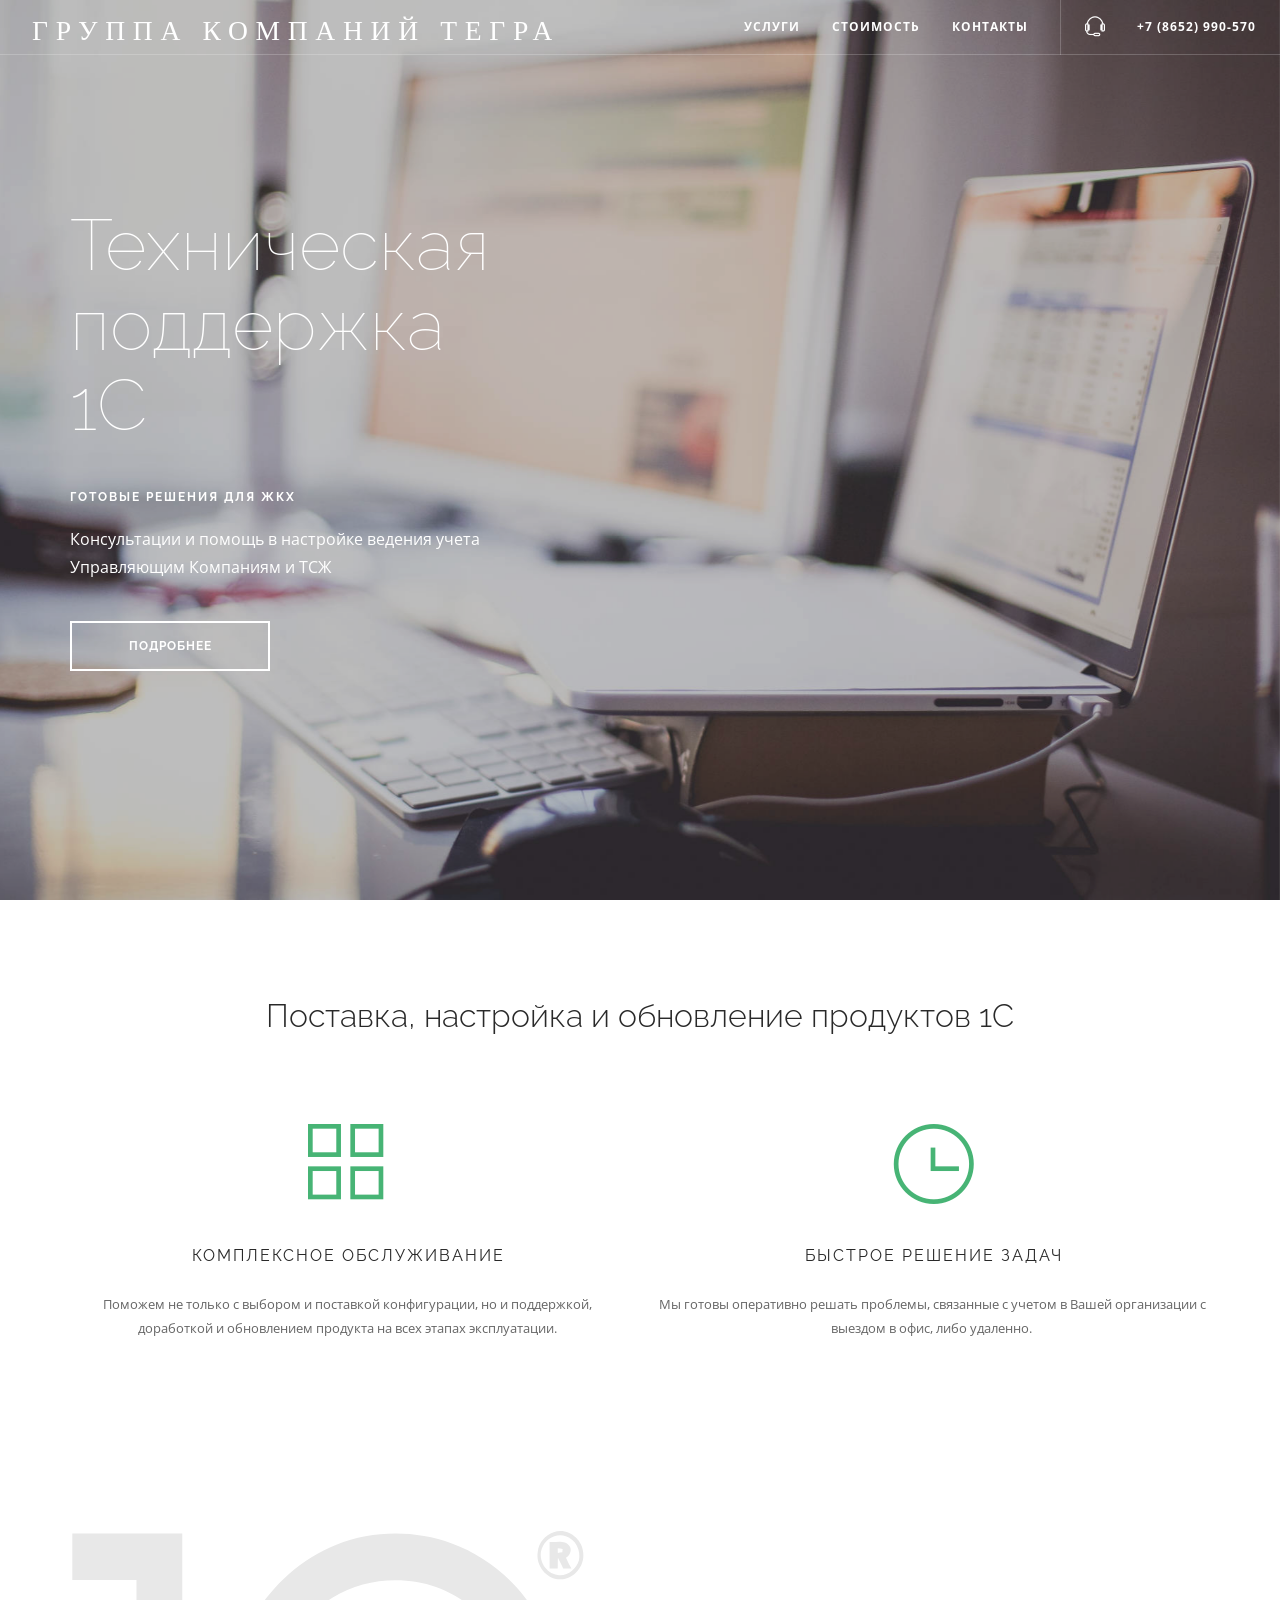
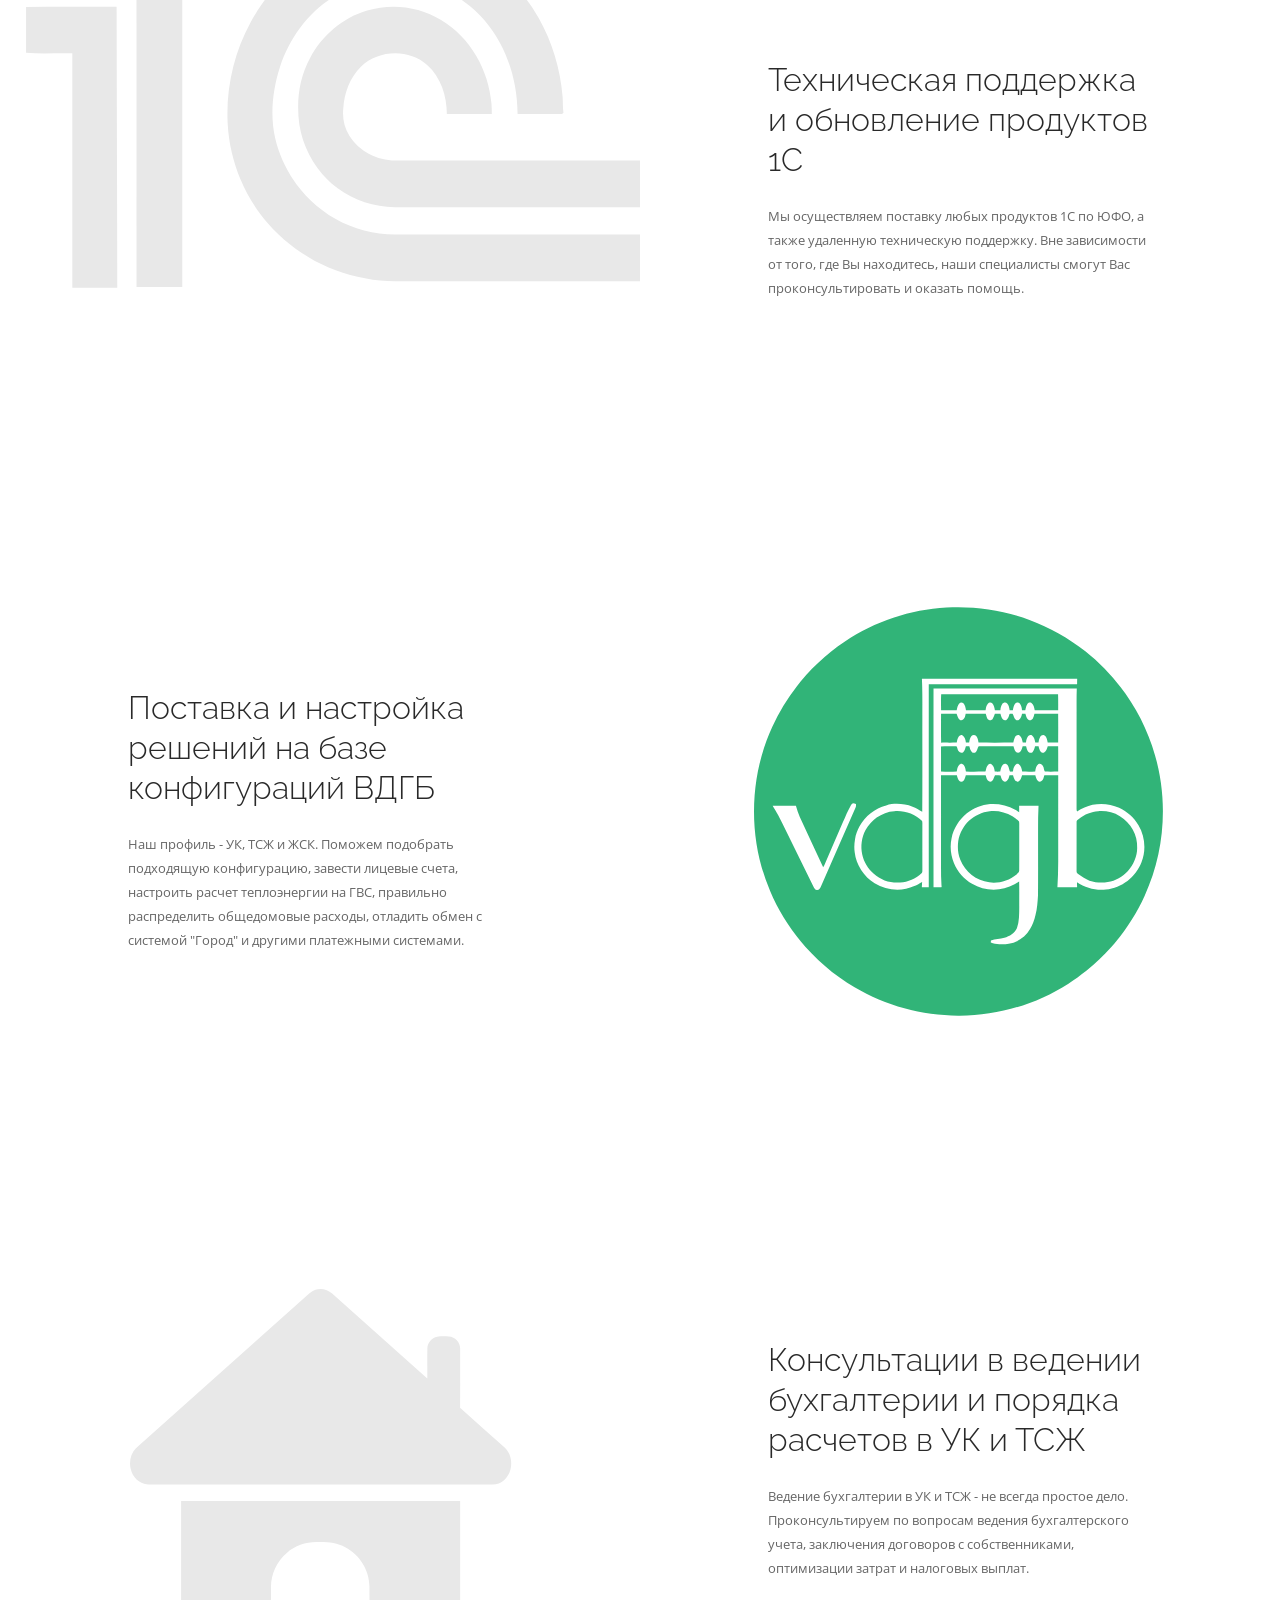
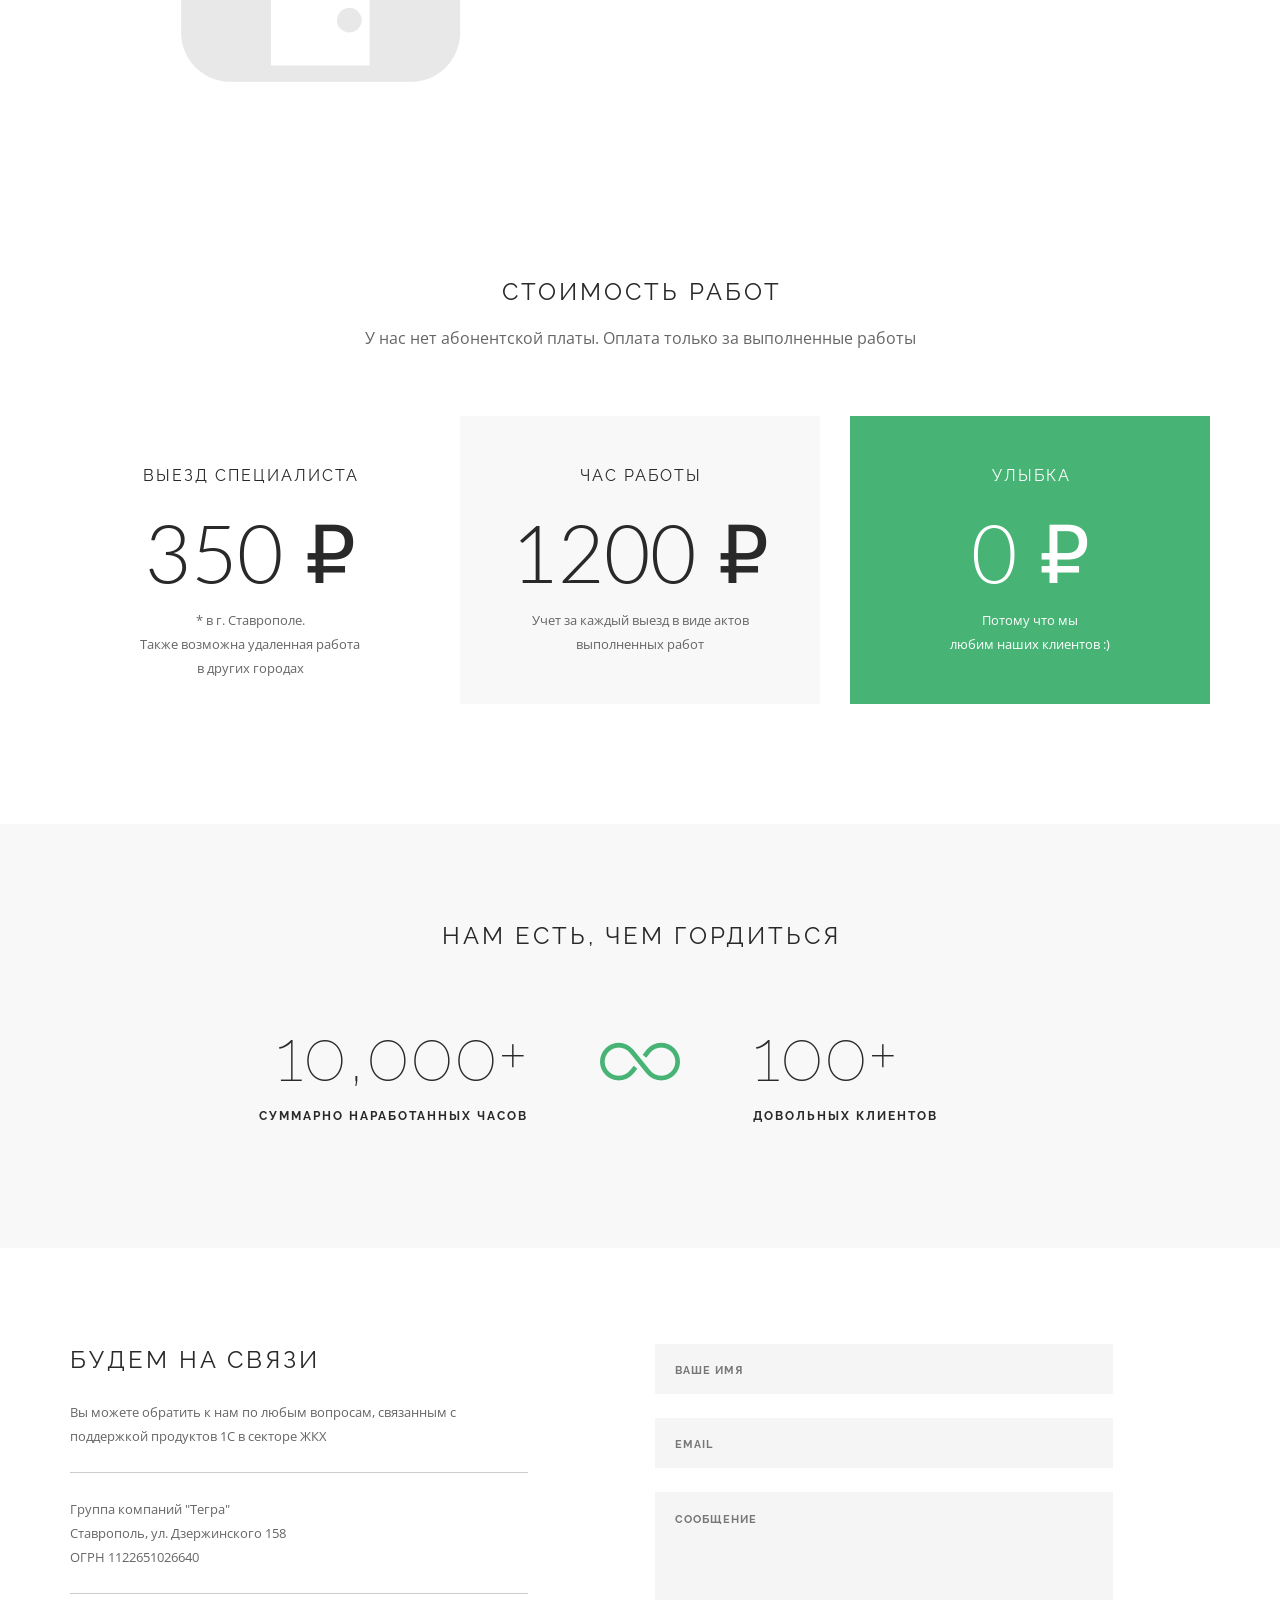
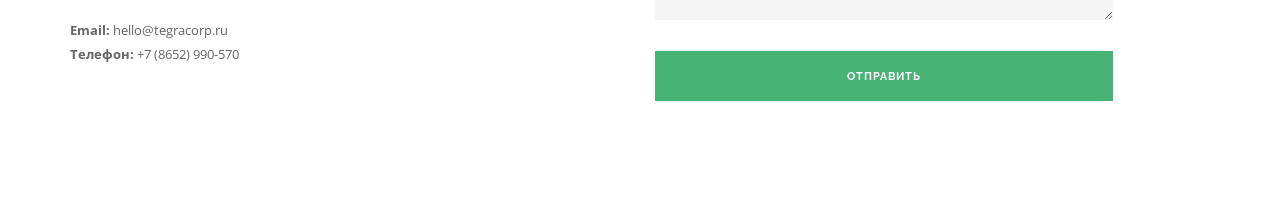
<file: index.html>
<!doctype html>
<html lang="ru">
<head>
        <meta charset="utf-8">
        <title>Техническая поддержка 1С в Управляющих Компаниях и ТСЖ | Группа компаний Тегра</title>
        <meta name="viewport" content="width=device-width, initial-scale=1.0">
        <link href="css/bootstrap.css" rel="stylesheet" type="text/css" media="all" />
        <link href="css/themify-icons.css" rel="stylesheet" type="text/css" media="all" />
        <link href="css/theme.css" rel="stylesheet" type="text/css" media="all" />
        <link href='https://fonts.googleapis.com/css?family=Lato:300,400%7CRaleway:100,400,300,500,600,700%7COpen+Sans:400,500,600' rel='stylesheet' type='text/css'>
    </head>
    <body>
	<div class="nav-container">
		<nav class="absolute transparent">
			<div class="nav-bar">
				<div class="module left">
					<a href="http://tegracorp.ru/">
						<img class="logo logo-light" alt="Тегра" src="img/logo-light.svg" />
						<img class="logo logo-dark" alt="Тегра" src="img/logo-dark.svg" />
					</a>
				</div>
				<div class="module widget-handle mobile-toggle right visible-sm visible-xs">
					<i class="ti-menu"></i>
				</div>
				<div class="module-group right">
					<div class="module left">
						<ul class="menu">
							<li>
								<a href="#service">Услуги</a>
							</li>
							<li>
								<a href="#price">Стоимость</a>
							</li>
							<li>
								<a href="#contact">Контакты</a>
							</li>
							</ul>
						</div>
					<!--end of menu module-->
					<div class="module widget-handle language left">
						<ul class="menu">
							<li>
								<i class="ti-headphone-alt"></i>
							</li>
							<li>
								<a href="tel:+78652990570">+7 (8652) 990-570</a>
							</li>
						</ul>
					</div>
					<!-- <div class="module widget-handle language left">
						<ul class="menu">
							<li class="has-dropdown">
								<a href="#">Поделиться</a>
								<ul>
									<li>
										<a href="http://fb.com/tegracorp">Facebook</a>
									</li>
									<li>
										<a href="http://twitter.com/tegracorp">Twitter</a>
									</li>
									<li>
										<a href="http://vk.com/tegracorp">VK</a>
									</li>
								</ul>
							</li>
						</ul>
					</div> -->
				</div>
				<!--end of module group-->
			</div>
		</nav>
	</div>
	<div class="main-container">
		<section class="projects cover fullscreen image-slider slider-all-controls controls-inside parallax hidden-xs">
		<ul class="slides">
			<li class="overlay image-bg flex-active-slide">
				<div class="background-image-holder fadeIn">
					<img alt="image" class="background-image" src="img/2.jpg">
				</div>
				<div class="container v-align-transform">
					<div class="row">
						<div class="col-sm-8 col-md-5">
							<h1 class="mb40 mb-xs-16 large">Техническая поддержка 1С</h1>
							<h6 class="uppercase mb16">Готовые решения для ЖКХ</h6>
							<p class="lead mb40">Консультации и помощь в настройке ведения учета Управляющим Компаниям и ТСЖ</p>
							<a class="btn btn-lg" href="#service">ПОДРОБНЕЕ</a>
						</div>
					</div>

				</div>

			</li>
		</ul>
	<ol class="flex-control-nav flex-control-paging"></ol>
			<ul class="flex-direction-nav">
				<li>
					<a class="flex-prev flex-disabled" href="#" tabindex="-1">Назад</a>
				</li>
				<li>
					<a class="flex-next flex-disabled" href="#" tabindex="-1">Вперед</a>
				</li>
			</ul>
		</section>
		<section class="toggle-bg-mrv">
		<div class="container">
			<a name="service"></a>
			<div class="row mb64 mb-xs-24">
				<div class="col-sm-12 col-md-10 col-md-offset-1 text-center">
					<h3>Поставка, настройка и обновление продуктов 1С</h3>
				</div>
			</div>

			<div class="row">
				<div class="text-center col-sm-6">
					<div class="feature">
						<div class="text-center">
							<i class="ti-layout-grid2 icon-lg mb40 mb-xs-24 inline-block color-primary"></i>
							<h5 class="uppercase">КОМПЛЕКСНОЕ ОБСЛУЖИВАНИЕ</h5>
						</div>
						<p>Поможем не только с выбором и поставкой конфигурации, но и поддержкой, доработкой и обновлением продукта на всех этапах эксплуатации.</p>
					</div>
				</div>
				<div class="text-center col-sm-6">
					<div class="feature">
						<div class="text-center">
							<i class="mb40 mb-xs-24 inline-block color-primary ti-time icon-lg"></i>
							<h5 class="uppercase">БЫСТРОЕ РЕШЕНИЕ ЗАДАЧ</h5>
						</div>
						<p>Мы готовы оперативно решать проблемы, связанные с учетом в Вашей организации с выездом в офис, либо удаленно.&nbsp;</p>
					</div>

				</div>
			</div>
		</div>
	</section>
		<section class="image-square left toggle-bg-mrv">
		<div class="col-md-6 image">
			<div class="background-image-holder fadeIn">
				<img alt="image" class="background-image" src="img/1c.svg">
			</div>
		</div>
		<div class="col-md-offset-1 content col-md-6">
			<h3>Техническая поддержка и обновление продуктов 1С</h3>
			<p class="mb0">
				Мы осуществляем поставку любых продуктов 1С по ЮФО, а также удаленную техническую поддержку. Вне зависимости от того, где Вы находитесь, наши специалисты смогут Вас проконсультировать и оказать помощь.</p>
		</div>
	</section>
		<section class="image-square right toggle-bg-mrv">
		<div class="col-md-6 image">
			<div class="background-image-holder fadeIn">
				<img alt="image" class="background-image" src="img/vdgb.svg">
			</div>
		</div>
		<div class="content col-md-6">
			<h3>Поставка и настройка решений на базе конфигураций ВДГБ</h3>
			<p class="mb0">
				Наш профиль - УК, ТСЖ и ЖСК. Поможем подобрать подходящую конфигурацию, завести лицевые счета, настроить расчет теплоэнергии на ГВС, правильно распределить общедомовые расходы, отладить обмен с системой "Город" и другими платежными системами.</p>
		</div>
	</section>
		<section class="image-square left toggle-bg-mrv">
		<div class="col-md-6 image">
			<div class="background-image-holder fadeIn">
				<img alt="image" class="background-image" src="img/uk.svg">
			</div>
		</div>
		<div class="col-md-offset-1 content col-md-6">
			<h3>Консультации в ведении бухгалтерии и порядка расчетов в УК и ТСЖ &nbsp;</h3>
			<p class="mb0">Ведение бухгалтерии в УК и ТСЖ - не всегда простое дело. Проконсультируем по вопросам ведения бухгалтерского учета, заключения договоров с собственниками, оптимизации затрат и налоговых выплат.</p>
		</div>
	</section>
		<section class="toggle-bg-mrv"><a name="price"></a>
		<div class="container">
			<div class="row">
				<div class="col-sm-12 text-center">
					<h4 class="uppercase mb16">СТОИМОСТЬ РАБОТ</h4>
					<p class="lead mb64">У нас нет абонентской платы. Оплата только за выполненные работы</p>
				</div>
			</div>
			<div class="row">
				<div class="col-sm-6 col-md-4">
					<div class="pricing-table pt-1 text-center">
						<h5 class="uppercase">ВЫЕЗД СПЕЦИАЛИСТА</h5>
						<span class="price">350 ₽</span>
						<p>* в г. Ставрополе.<br>Также возможна удаленная работа<br>в других городах</p>
					</div>
				</div>
				<div class="col-sm-6 col-md-4">
					<div class="pricing-table pt-1 text-center boxed">
						<h5 class="uppercase">ЧАС РАБОТЫ</h5>
						<span class="price">1200 ₽</span>
						<p>Учет за каждый выезд в виде актов<br> выполненных работ</p>
					</div>
				</div>
				<div class="col-sm-6 col-md-4">
					<div class="pricing-table pt-1 text-center emphasis">
						<h5 class="uppercase">УЛЫБКА</h5>
						<span class="price">0 ₽<br></span>
						<p>
							Потому что мы<br> любим наших клиентов :)</p>
					</div>
				</div>
			</div>
		</div>
	</section>
		<section class="bg-secondary toggle-bg-mrv">
		<div class="container">
			<div class="row mb40 mb-xs-0">
				<div class="col-sm-12 text-center">
					<h4 class="uppercase">НАМ ЕСТЬ, ЧЕМ ГОРДИТЬСЯ</h4>
				</div>
			</div>

			<div class="row">
				<div class="col-sm-6 col-md-5 text-right text-center-xs">
					<h1 class="large mb8">10,000+</h1>
					<h6 class="uppercase">СУММАРНО НАРАБОТАННЫХ ЧАСОВ</h6>
				</div>
				<div class="col-md-2 text-center hidden-sm hidden-xs">
					<i class="ti-infinite icon icon-lg color-primary mt8 mt-xs-0"></i>
				</div>
				<div class="col-sm-6 text-center-xs col-md-4">
					<h1 class="large mb8">100+</h1>
					<h6 class="uppercase">ДОВОЛЬНЫХ КЛИЕНТОВ</h6>
				</div>
			</div>
		</div>
		</section>
<!--		<section>
                <div class="container">
                    <div class="row">
                        <div class="col-sm-12 text-center">
                            <h4 class="uppercase mb16">Scrolling Carousel</h4>
                            <p class="lead mb64">
                                Initialize a carousel using the '.logo-carousel' class.
                            </p>
                        </div>
                    </div>
                    <div class="row">
                        <div class="logo-carousel">
                            <ul class="slides">
                                <li>
                                    <a href="#">
                                        <img alt="Logo" src="img/l1.png" />
                                    </a>
                                </li>
                                <li>
                                    <a href="#">
                                        <img alt="Logo" src="img/l2.png" />
                                    </a>
                                </li>
                                <li>
                                    <a href="#">
                                        <img alt="Logo" src="img/l3.png" />
                                    </a>
                                </li>
                                <li>
                                    <a href="#">
                                        <img alt="Logo" src="img/l4.png" />
                                    </a>
                                </li>
                                <li>
                                    <a href="#">
                                        <img alt="Logo" src="img/l1.png" />
                                    </a>
                                </li>
                                <li>
                                    <a href="#">
                                        <img alt="Logo" src="img/l2.png" />
                                    </a>
                                </li>
                                <li>
                                    <a href="#">
                                        <img alt="Logo" src="img/l3.png" />
                                    </a>
                                </li>
                                <li>
                                    <a href="#">
                                        <img alt="Logo" src="img/l4.png" />
                                    </a>
                                </li>
                            </ul>
                        </div>
                    </div>
                </div>
            </section>-->
		<section>
			<a name="contact"></a>
		<div class="container">
			<div class="row">
				<div class="col-sm-6 col-md-5">
					<h4 class="uppercase">БУДЕМ НА СВЯЗИ</h4>
					<p>
						Вы можете обратить к нам по любым вопросам, связанным с поддержкой продуктов 1С в секторе ЖКХ<br></p>
					<hr>
					<p>
						Группа компаний "Тегра" &nbsp; &nbsp; &nbsp;&nbsp;<br>Ставрополь, ул. Дзержинского 158 &nbsp; &nbsp; &nbsp;&nbsp;<br>ОГРН 1122651026640</p>
					<hr>
					<p>
						<strong>Email:</strong> hello@tegracorp.ru&nbsp;<br><strong>Телефон:</strong> +7 (8652) 990-570&nbsp;<br>
					</p>
				</div>
				<div class="col-sm-6 col-md-5 col-md-offset-1">
					<form method="post" id="feedback-form" data-success="Thanks for your submission, we will be in touch shortly." data-error="Please fill all fields correctly.">
						<input type="text" name="nameFF" placeholder="Ваше имя">
						<input type="text" name="contactFF" placeholder="Email">
						<textarea name="messageFF" rows="4" placeholder="Сообщение" ></textarea>
						<input type="submit" value="Отправить">
					</form>
				</div>
			</div>
			</div>
	</section>
		</div>
	<a href="#0" class="cd-top">Top</a>
     <script src="js/jquery.min.js"></script>
	<script src="js/bootstrap.min.js"></script>
	<script src="js/smooth-scroll.min.js"></script>
	<script src="js/parallax.js"></script>
	<script src="js/scripts.js"></script>
	<!-- Yandex.Metrika counter -->
	<script type="text/javascript">
		(function (d, w, c) {
			(w[c] = w[c] || []).push(function() {
				try {
					w.yaCounter35379065 = new Ya.Metrika({
						id:35379065,
						clickmap:true,
						trackLinks:true,
						accurateTrackBounce:true
					});
				} catch(e) { }
			});

			var n = d.getElementsByTagName("script")[0],
					s = d.createElement("script"),
					f = function () { n.parentNode.insertBefore(s, n); };
			s.type = "text/javascript";
			s.async = true;
			s.src = "https://mc.yandex.ru/metrika/watch.js";

			if (w.opera == "[object Opera]") {
				d.addEventListener("DOMContentLoaded", f, false);
			} else { f(); }
		})(document, window, "yandex_metrika_callbacks");
	</script>
	<noscript><div><img src="https://mc.yandex.ru/watch/35379065" style="position:absolute; left:-9999px;" alt="" /></div></noscript>
	<!-- /Yandex.Metrika counter -->
	<script type="text/javascript">
		(function(i,s,o,g,r,a,m){i['GoogleAnalyticsObject']=r;i[r]=i[r]||function(){
					(i[r].q=i[r].q||[]).push(arguments)},i[r].l=1*new Date();a=s.createElement(o),
				m=s.getElementsByTagName(o)[0];a.async=1;a.src=g;m.parentNode.insertBefore(a,m)
		})(window,document,'script','//www.google-analytics.com/analytics.js','ga');

		ga('create', 'UA-20227909-5', 'auto');
		ga('send', 'pageview');

	</script>
	</body>
</html>
</file>
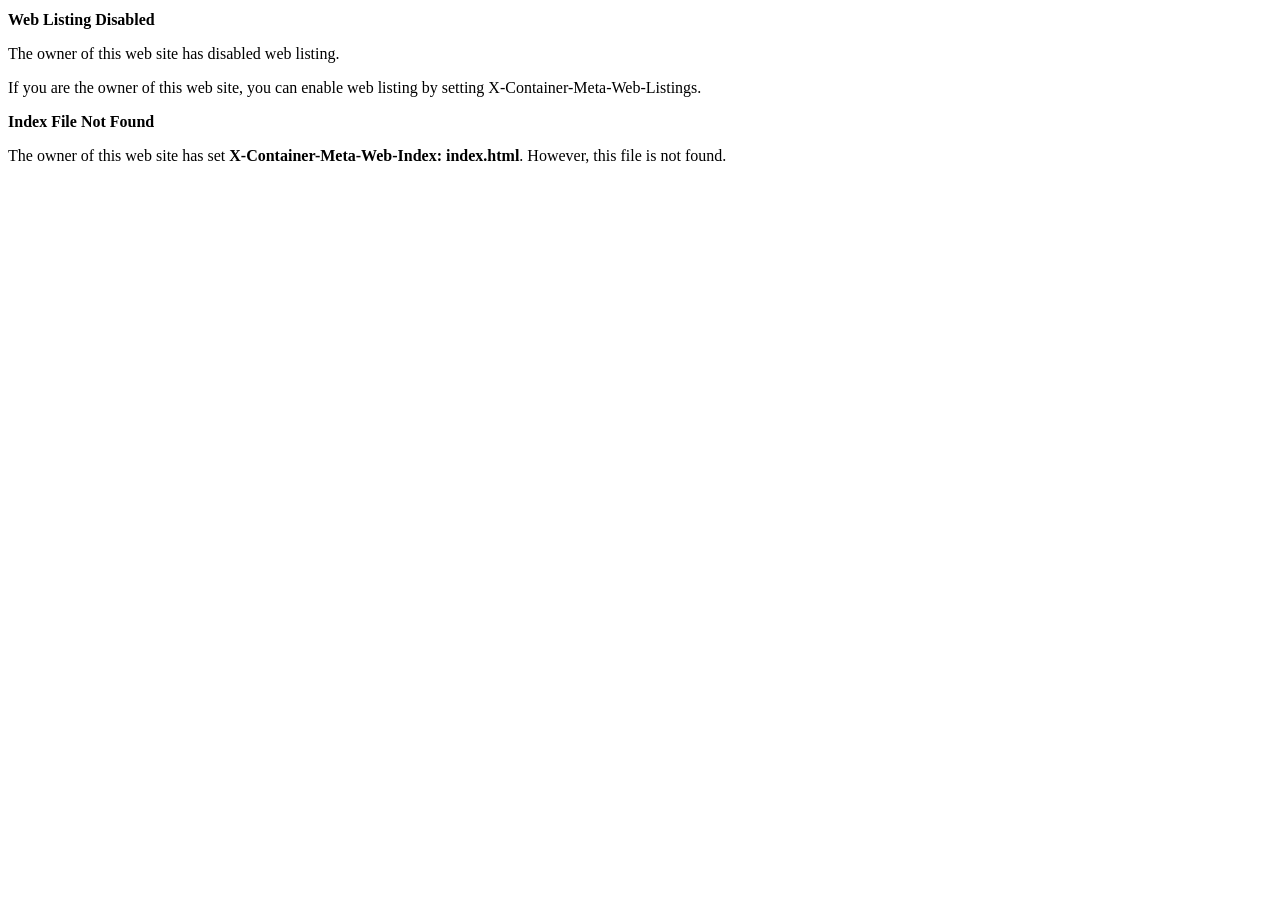
<file: img/index.html>
<!DOCTYPE HTML PUBLIC "-//W3C//DTD HTML 4.01 Transitional//EN" "http://www.w3.org/TR/html4/loose.dtd">
<html>
<head>
<title>Listing of /v1/MossoCloudFS_941049/Foundry 1.1.0 Demo 1/img/</title>
  <style type="text/css">
   h1 {font-size: 1em; font-weight: bold;}
   p {font-size: 2}
  </style>
</head>
<body>  <h1>Web Listing Disabled</h1>   <p>The owner of this web site has disabled web listing.   <p>If you are the owner of this web site, you can enable   web listing by setting X-Container-Meta-Web-Listings.</p><h1>Index File Not Found</h1> <p>The owner of this web site has set  <b>X-Container-Meta-Web-Index: index.html</b>.  However, this file is not found.</p> </body>
</html>
</file>
<file: css/themify-icons.css>
@font-face {
	font-family: 'themify';
	src:url('../fonts/themify9f24.eot?-fvbane');
	src:url('../fonts/themifyd41d.eot?#iefix-fvbane') format('embedded-opentype'),
		url('../fonts/themify9f24.woff?-fvbane') format('woff'),
		url('../fonts/themify9f24.ttf?-fvbane') format('truetype'),
		url('../fonts/themify9f24.svg?-fvbane#themify') format('svg');
	font-weight: normal;
	font-style: normal;
}

[class^="ti-"], [class*=" ti-"] {
	font-family: 'themify';
	speak: none;
	font-style: normal;
	font-weight: normal;
	font-variant: normal;
	text-transform: none;
	line-height: 1;

	/* Better Font Rendering =========== */
	-webkit-font-smoothing: antialiased;
	-moz-osx-font-smoothing: grayscale;
}

.ti-wand:before {
	content: "\e600";
}
.ti-volume:before {
	content: "\e601";
}
.ti-user:before {
	content: "\e602";
}
.ti-unlock:before {
	content: "\e603";
}
.ti-unlink:before {
	content: "\e604";
}
.ti-trash:before {
	content: "\e605";
}
.ti-thought:before {
	content: "\e606";
}
.ti-target:before {
	content: "\e607";
}
.ti-tag:before {
	content: "\e608";
}
.ti-tablet:before {
	content: "\e609";
}
.ti-star:before {
	content: "\e60a";
}
.ti-spray:before {
	content: "\e60b";
}
.ti-signal:before {
	content: "\e60c";
}
.ti-shopping-cart:before {
	content: "\e60d";
}
.ti-shopping-cart-full:before {
	content: "\e60e";
}
.ti-settings:before {
	content: "\e60f";
}
.ti-search:before {
	content: "\e610";
}
.ti-zoom-in:before {
	content: "\e611";
}
.ti-zoom-out:before {
	content: "\e612";
}
.ti-cut:before {
	content: "\e613";
}
.ti-ruler:before {
	content: "\e614";
}
.ti-ruler-pencil:before {
	content: "\e615";
}
.ti-ruler-alt:before {
	content: "\e616";
}
.ti-bookmark:before {
	content: "\e617";
}
.ti-bookmark-alt:before {
	content: "\e618";
}
.ti-reload:before {
	content: "\e619";
}
.ti-plus:before {
	content: "\e61a";
}
.ti-pin:before {
	content: "\e61b";
}
.ti-pencil:before {
	content: "\e61c";
}
.ti-pencil-alt:before {
	content: "\e61d";
}
.ti-paint-roller:before {
	content: "\e61e";
}
.ti-paint-bucket:before {
	content: "\e61f";
}
.ti-na:before {
	content: "\e620";
}
.ti-mobile:before {
	content: "\e621";
}
.ti-minus:before {
	content: "\e622";
}
.ti-medall:before {
	content: "\e623";
}
.ti-medall-alt:before {
	content: "\e624";
}
.ti-marker:before {
	content: "\e625";
}
.ti-marker-alt:before {
	content: "\e626";
}
.ti-arrow-up:before {
	content: "\e627";
}
.ti-arrow-right:before {
	content: "\e628";
}
.ti-arrow-left:before {
	content: "\e629";
}
.ti-arrow-down:before {
	content: "\e62a";
}
.ti-lock:before {
	content: "\e62b";
}
.ti-location-arrow:before {
	content: "\e62c";
}
.ti-link:before {
	content: "\e62d";
}
.ti-layout:before {
	content: "\e62e";
}
.ti-layers:before {
	content: "\e62f";
}
.ti-layers-alt:before {
	content: "\e630";
}
.ti-key:before {
	content: "\e631";
}
.ti-import:before {
	content: "\e632";
}
.ti-image:before {
	content: "\e633";
}
.ti-heart:before {
	content: "\e634";
}
.ti-heart-broken:before {
	content: "\e635";
}
.ti-hand-stop:before {
	content: "\e636";
}
.ti-hand-open:before {
	content: "\e637";
}
.ti-hand-drag:before {
	content: "\e638";
}
.ti-folder:before {
	content: "\e639";
}
.ti-flag:before {
	content: "\e63a";
}
.ti-flag-alt:before {
	content: "\e63b";
}
.ti-flag-alt-2:before {
	content: "\e63c";
}
.ti-eye:before {
	content: "\e63d";
}
.ti-export:before {
	content: "\e63e";
}
.ti-exchange-vertical:before {
	content: "\e63f";
}
.ti-desktop:before {
	content: "\e640";
}
.ti-cup:before {
	content: "\e641";
}
.ti-crown:before {
	content: "\e642";
}
.ti-comments:before {
	content: "\e643";
}
.ti-comment:before {
	content: "\e644";
}
.ti-comment-alt:before {
	content: "\e645";
}
.ti-close:before {
	content: "\e646";
}
.ti-clip:before {
	content: "\e647";
}
.ti-angle-up:before {
	content: "\e648";
}
.ti-angle-right:before {
	content: "\e649";
}
.ti-angle-left:before {
	content: "\e64a";
}
.ti-angle-down:before {
	content: "\e64b";
}
.ti-check:before {
	content: "\e64c";
}
.ti-check-box:before {
	content: "\e64d";
}
.ti-camera:before {
	content: "\e64e";
}
.ti-announcement:before {
	content: "\e64f";
}
.ti-brush:before {
	content: "\e650";
}
.ti-briefcase:before {
	content: "\e651";
}
.ti-bolt:before {
	content: "\e652";
}
.ti-bolt-alt:before {
	content: "\e653";
}
.ti-blackboard:before {
	content: "\e654";
}
.ti-bag:before {
	content: "\e655";
}
.ti-move:before {
	content: "\e656";
}
.ti-arrows-vertical:before {
	content: "\e657";
}
.ti-arrows-horizontal:before {
	content: "\e658";
}
.ti-fullscreen:before {
	content: "\e659";
}
.ti-arrow-top-right:before {
	content: "\e65a";
}
.ti-arrow-top-left:before {
	content: "\e65b";
}
.ti-arrow-circle-up:before {
	content: "\e65c";
}
.ti-arrow-circle-right:before {
	content: "\e65d";
}
.ti-arrow-circle-left:before {
	content: "\e65e";
}
.ti-arrow-circle-down:before {
	content: "\e65f";
}
.ti-angle-double-up:before {
	content: "\e660";
}
.ti-angle-double-right:before {
	content: "\e661";
}
.ti-angle-double-left:before {
	content: "\e662";
}
.ti-angle-double-down:before {
	content: "\e663";
}
.ti-zip:before {
	content: "\e664";
}
.ti-world:before {
	content: "\e665";
}
.ti-wheelchair:before {
	content: "\e666";
}
.ti-view-list:before {
	content: "\e667";
}
.ti-view-list-alt:before {
	content: "\e668";
}
.ti-view-grid:before {
	content: "\e669";
}
.ti-uppercase:before {
	content: "\e66a";
}
.ti-upload:before {
	content: "\e66b";
}
.ti-underline:before {
	content: "\e66c";
}
.ti-truck:before {
	content: "\e66d";
}
.ti-timer:before {
	content: "\e66e";
}
.ti-ticket:before {
	content: "\e66f";
}
.ti-thumb-up:before {
	content: "\e670";
}
.ti-thumb-down:before {
	content: "\e671";
}
.ti-text:before {
	content: "\e672";
}
.ti-stats-up:before {
	content: "\e673";
}
.ti-stats-down:before {
	content: "\e674";
}
.ti-split-v:before {
	content: "\e675";
}
.ti-split-h:before {
	content: "\e676";
}
.ti-smallcap:before {
	content: "\e677";
}
.ti-shine:before {
	content: "\e678";
}
.ti-shift-right:before {
	content: "\e679";
}
.ti-shift-left:before {
	content: "\e67a";
}
.ti-shield:before {
	content: "\e67b";
}
.ti-notepad:before {
	content: "\e67c";
}
.ti-server:before {
	content: "\e67d";
}
.ti-quote-right:before {
	content: "\e67e";
}
.ti-quote-left:before {
	content: "\e67f";
}
.ti-pulse:before {
	content: "\e680";
}
.ti-printer:before {
	content: "\e681";
}
.ti-power-off:before {
	content: "\e682";
}
.ti-plug:before {
	content: "\e683";
}
.ti-pie-chart:before {
	content: "\e684";
}
.ti-paragraph:before {
	content: "\e685";
}
.ti-panel:before {
	content: "\e686";
}
.ti-package:before {
	content: "\e687";
}
.ti-music:before {
	content: "\e688";
}
.ti-music-alt:before {
	content: "\e689";
}
.ti-mouse:before {
	content: "\e68a";
}
.ti-mouse-alt:before {
	content: "\e68b";
}
.ti-money:before {
	content: "\e68c";
}
.ti-microphone:before {
	content: "\e68d";
}
.ti-menu:before {
	content: "\e68e";
}
.ti-menu-alt:before {
	content: "\e68f";
}
.ti-map:before {
	content: "\e690";
}
.ti-map-alt:before {
	content: "\e691";
}
.ti-loop:before {
	content: "\e692";
}
.ti-location-pin:before {
	content: "\e693";
}
.ti-list:before {
	content: "\e694";
}
.ti-light-bulb:before {
	content: "\e695";
}
.ti-Italic:before {
	content: "\e696";
}
.ti-info:before {
	content: "\e697";
}
.ti-infinite:before {
	content: "\e698";
}
.ti-id-badge:before {
	content: "\e699";
}
.ti-hummer:before {
	content: "\e69a";
}
.ti-home:before {
	content: "\e69b";
}
.ti-help:before {
	content: "\e69c";
}
.ti-headphone:before {
	content: "\e69d";
}
.ti-harddrives:before {
	content: "\e69e";
}
.ti-harddrive:before {
	content: "\e69f";
}
.ti-gift:before {
	content: "\e6a0";
}
.ti-game:before {
	content: "\e6a1";
}
.ti-filter:before {
	content: "\e6a2";
}
.ti-files:before {
	content: "\e6a3";
}
.ti-file:before {
	content: "\e6a4";
}
.ti-eraser:before {
	content: "\e6a5";
}
.ti-envelope:before {
	content: "\e6a6";
}
.ti-download:before {
	content: "\e6a7";
}
.ti-direction:before {
	content: "\e6a8";
}
.ti-direction-alt:before {
	content: "\e6a9";
}
.ti-dashboard:before {
	content: "\e6aa";
}
.ti-control-stop:before {
	content: "\e6ab";
}
.ti-control-shuffle:before {
	content: "\e6ac";
}
.ti-control-play:before {
	content: "\e6ad";
}
.ti-control-pause:before {
	content: "\e6ae";
}
.ti-control-forward:before {
	content: "\e6af";
}
.ti-control-backward:before {
	content: "\e6b0";
}
.ti-cloud:before {
	content: "\e6b1";
}
.ti-cloud-up:before {
	content: "\e6b2";
}
.ti-cloud-down:before {
	content: "\e6b3";
}
.ti-clipboard:before {
	content: "\e6b4";
}
.ti-car:before {
	content: "\e6b5";
}
.ti-calendar:before {
	content: "\e6b6";
}
.ti-book:before {
	content: "\e6b7";
}
.ti-bell:before {
	content: "\e6b8";
}
.ti-basketball:before {
	content: "\e6b9";
}
.ti-bar-chart:before {
	content: "\e6ba";
}
.ti-bar-chart-alt:before {
	content: "\e6bb";
}
.ti-back-right:before {
	content: "\e6bc";
}
.ti-back-left:before {
	content: "\e6bd";
}
.ti-arrows-corner:before {
	content: "\e6be";
}
.ti-archive:before {
	content: "\e6bf";
}
.ti-anchor:before {
	content: "\e6c0";
}
.ti-align-right:before {
	content: "\e6c1";
}
.ti-align-left:before {
	content: "\e6c2";
}
.ti-align-justify:before {
	content: "\e6c3";
}
.ti-align-center:before {
	content: "\e6c4";
}
.ti-alert:before {
	content: "\e6c5";
}
.ti-alarm-clock:before {
	content: "\e6c6";
}
.ti-agenda:before {
	content: "\e6c7";
}
.ti-write:before {
	content: "\e6c8";
}
.ti-window:before {
	content: "\e6c9";
}
.ti-widgetized:before {
	content: "\e6ca";
}
.ti-widget:before {
	content: "\e6cb";
}
.ti-widget-alt:before {
	content: "\e6cc";
}
.ti-wallet:before {
	content: "\e6cd";
}
.ti-video-clapper:before {
	content: "\e6ce";
}
.ti-video-camera:before {
	content: "\e6cf";
}
.ti-vector:before {
	content: "\e6d0";
}
.ti-themify-logo:before {
	content: "\e6d1";
}
.ti-themify-favicon:before {
	content: "\e6d2";
}
.ti-themify-favicon-alt:before {
	content: "\e6d3";
}
.ti-support:before {
	content: "\e6d4";
}
.ti-stamp:before {
	content: "\e6d5";
}
.ti-split-v-alt:before {
	content: "\e6d6";
}
.ti-slice:before {
	content: "\e6d7";
}
.ti-shortcode:before {
	content: "\e6d8";
}
.ti-shift-right-alt:before {
	content: "\e6d9";
}
.ti-shift-left-alt:before {
	content: "\e6da";
}
.ti-ruler-alt-2:before {
	content: "\e6db";
}
.ti-receipt:before {
	content: "\e6dc";
}
.ti-pin2:before {
	content: "\e6dd";
}
.ti-pin-alt:before {
	content: "\e6de";
}
.ti-pencil-alt2:before {
	content: "\e6df";
}
.ti-palette:before {
	content: "\e6e0";
}
.ti-more:before {
	content: "\e6e1";
}
.ti-more-alt:before {
	content: "\e6e2";
}
.ti-microphone-alt:before {
	content: "\e6e3";
}
.ti-magnet:before {
	content: "\e6e4";
}
.ti-line-double:before {
	content: "\e6e5";
}
.ti-line-dotted:before {
	content: "\e6e6";
}
.ti-line-dashed:before {
	content: "\e6e7";
}
.ti-layout-width-full:before {
	content: "\e6e8";
}
.ti-layout-width-default:before {
	content: "\e6e9";
}
.ti-layout-width-default-alt:before {
	content: "\e6ea";
}
.ti-layout-tab:before {
	content: "\e6eb";
}
.ti-layout-tab-window:before {
	content: "\e6ec";
}
.ti-layout-tab-v:before {
	content: "\e6ed";
}
.ti-layout-tab-min:before {
	content: "\e6ee";
}
.ti-layout-slider:before {
	content: "\e6ef";
}
.ti-layout-slider-alt:before {
	content: "\e6f0";
}
.ti-layout-sidebar-right:before {
	content: "\e6f1";
}
.ti-layout-sidebar-none:before {
	content: "\e6f2";
}
.ti-layout-sidebar-left:before {
	content: "\e6f3";
}
.ti-layout-placeholder:before {
	content: "\e6f4";
}
.ti-layout-menu:before {
	content: "\e6f5";
}
.ti-layout-menu-v:before {
	content: "\e6f6";
}
.ti-layout-menu-separated:before {
	content: "\e6f7";
}
.ti-layout-menu-full:before {
	content: "\e6f8";
}
.ti-layout-media-right-alt:before {
	content: "\e6f9";
}
.ti-layout-media-right:before {
	content: "\e6fa";
}
.ti-layout-media-overlay:before {
	content: "\e6fb";
}
.ti-layout-media-overlay-alt:before {
	content: "\e6fc";
}
.ti-layout-media-overlay-alt-2:before {
	content: "\e6fd";
}
.ti-layout-media-left-alt:before {
	content: "\e6fe";
}
.ti-layout-media-left:before {
	content: "\e6ff";
}
.ti-layout-media-center-alt:before {
	content: "\e700";
}
.ti-layout-media-center:before {
	content: "\e701";
}
.ti-layout-list-thumb:before {
	content: "\e702";
}
.ti-layout-list-thumb-alt:before {
	content: "\e703";
}
.ti-layout-list-post:before {
	content: "\e704";
}
.ti-layout-list-large-image:before {
	content: "\e705";
}
.ti-layout-line-solid:before {
	content: "\e706";
}
.ti-layout-grid4:before {
	content: "\e707";
}
.ti-layout-grid3:before {
	content: "\e708";
}
.ti-layout-grid2:before {
	content: "\e709";
}
.ti-layout-grid2-thumb:before {
	content: "\e70a";
}
.ti-layout-cta-right:before {
	content: "\e70b";
}
.ti-layout-cta-left:before {
	content: "\e70c";
}
.ti-layout-cta-center:before {
	content: "\e70d";
}
.ti-layout-cta-btn-right:before {
	content: "\e70e";
}
.ti-layout-cta-btn-left:before {
	content: "\e70f";
}
.ti-layout-column4:before {
	content: "\e710";
}
.ti-layout-column3:before {
	content: "\e711";
}
.ti-layout-column2:before {
	content: "\e712";
}
.ti-layout-accordion-separated:before {
	content: "\e713";
}
.ti-layout-accordion-merged:before {
	content: "\e714";
}
.ti-layout-accordion-list:before {
	content: "\e715";
}
.ti-ink-pen:before {
	content: "\e716";
}
.ti-info-alt:before {
	content: "\e717";
}
.ti-help-alt:before {
	content: "\e718";
}
.ti-headphone-alt:before {
	content: "\e719";
}
.ti-hand-point-up:before {
	content: "\e71a";
}
.ti-hand-point-right:before {
	content: "\e71b";
}
.ti-hand-point-left:before {
	content: "\e71c";
}
.ti-hand-point-down:before {
	content: "\e71d";
}
.ti-gallery:before {
	content: "\e71e";
}
.ti-face-smile:before {
	content: "\e71f";
}
.ti-face-sad:before {
	content: "\e720";
}
.ti-credit-card:before {
	content: "\e721";
}
.ti-control-skip-forward:before {
	content: "\e722";
}
.ti-control-skip-backward:before {
	content: "\e723";
}
.ti-control-record:before {
	content: "\e724";
}
.ti-control-eject:before {
	content: "\e725";
}
.ti-comments-smiley:before {
	content: "\e726";
}
.ti-brush-alt:before {
	content: "\e727";
}
.ti-youtube:before {
	content: "\e728";
}
.ti-vimeo:before {
	content: "\e729";
}
.ti-twitter:before {
	content: "\e72a";
}
.ti-time:before {
	content: "\e72b";
}
.ti-tumblr:before {
	content: "\e72c";
}
.ti-skype:before {
	content: "\e72d";
}
.ti-share:before {
	content: "\e72e";
}
.ti-share-alt:before {
	content: "\e72f";
}
.ti-rocket:before {
	content: "\e730";
}
.ti-pinterest:before {
	content: "\e731";
}
.ti-new-window:before {
	content: "\e732";
}
.ti-microsoft:before {
	content: "\e733";
}
.ti-list-ol:before {
	content: "\e734";
}
.ti-linkedin:before {
	content: "\e735";
}
.ti-layout-sidebar-2:before {
	content: "\e736";
}
.ti-layout-grid4-alt:before {
	content: "\e737";
}
.ti-layout-grid3-alt:before {
	content: "\e738";
}
.ti-layout-grid2-alt:before {
	content: "\e739";
}
.ti-layout-column4-alt:before {
	content: "\e73a";
}
.ti-layout-column3-alt:before {
	content: "\e73b";
}
.ti-layout-column2-alt:before {
	content: "\e73c";
}
.ti-instagram:before {
	content: "\e73d";
}
.ti-google:before {
	content: "\e73e";
}
.ti-github:before {
	content: "\e73f";
}
.ti-flickr:before {
	content: "\e740";
}
.ti-facebook:before {
	content: "\e741";
}
.ti-dropbox:before {
	content: "\e742";
}
.ti-dribbble:before {
	content: "\e743";
}
.ti-apple:before {
	content: "\e744";
}
.ti-android:before {
	content: "\e745";
}
.ti-save:before {
	content: "\e746";
}
.ti-save-alt:before {
	content: "\e747";
}
.ti-yahoo:before {
	content: "\e748";
}
.ti-wordpress:before {
	content: "\e749";
}
.ti-vimeo-alt:before {
	content: "\e74a";
}
.ti-twitter-alt:before {
	content: "\e74b";
}
.ti-tumblr-alt:before {
	content: "\e74c";
}
.ti-trello:before {
	content: "\e74d";
}
.ti-stack-overflow:before {
	content: "\e74e";
}
.ti-soundcloud:before {
	content: "\e74f";
}
.ti-sharethis:before {
	content: "\e750";
}
.ti-sharethis-alt:before {
	content: "\e751";
}
.ti-reddit:before {
	content: "\e752";
}
.ti-pinterest-alt:before {
	content: "\e753";
}
.ti-microsoft-alt:before {
	content: "\e754";
}
.ti-linux:before {
	content: "\e755";
}
.ti-jsfiddle:before {
	content: "\e756";
}
.ti-joomla:before {
	content: "\e757";
}
.ti-html5:before {
	content: "\e758";
}
.ti-flickr-alt:before {
	content: "\e759";
}
.ti-email:before {
	content: "\e75a";
}
.ti-drupal:before {
	content: "\e75b";
}
.ti-dropbox-alt:before {
	content: "\e75c";
}
.ti-css3:before {
	content: "\e75d";
}
.ti-rss:before {
	content: "\e75e";
}
.ti-rss-alt:before {
	content: "\e75f";
}
</file>
